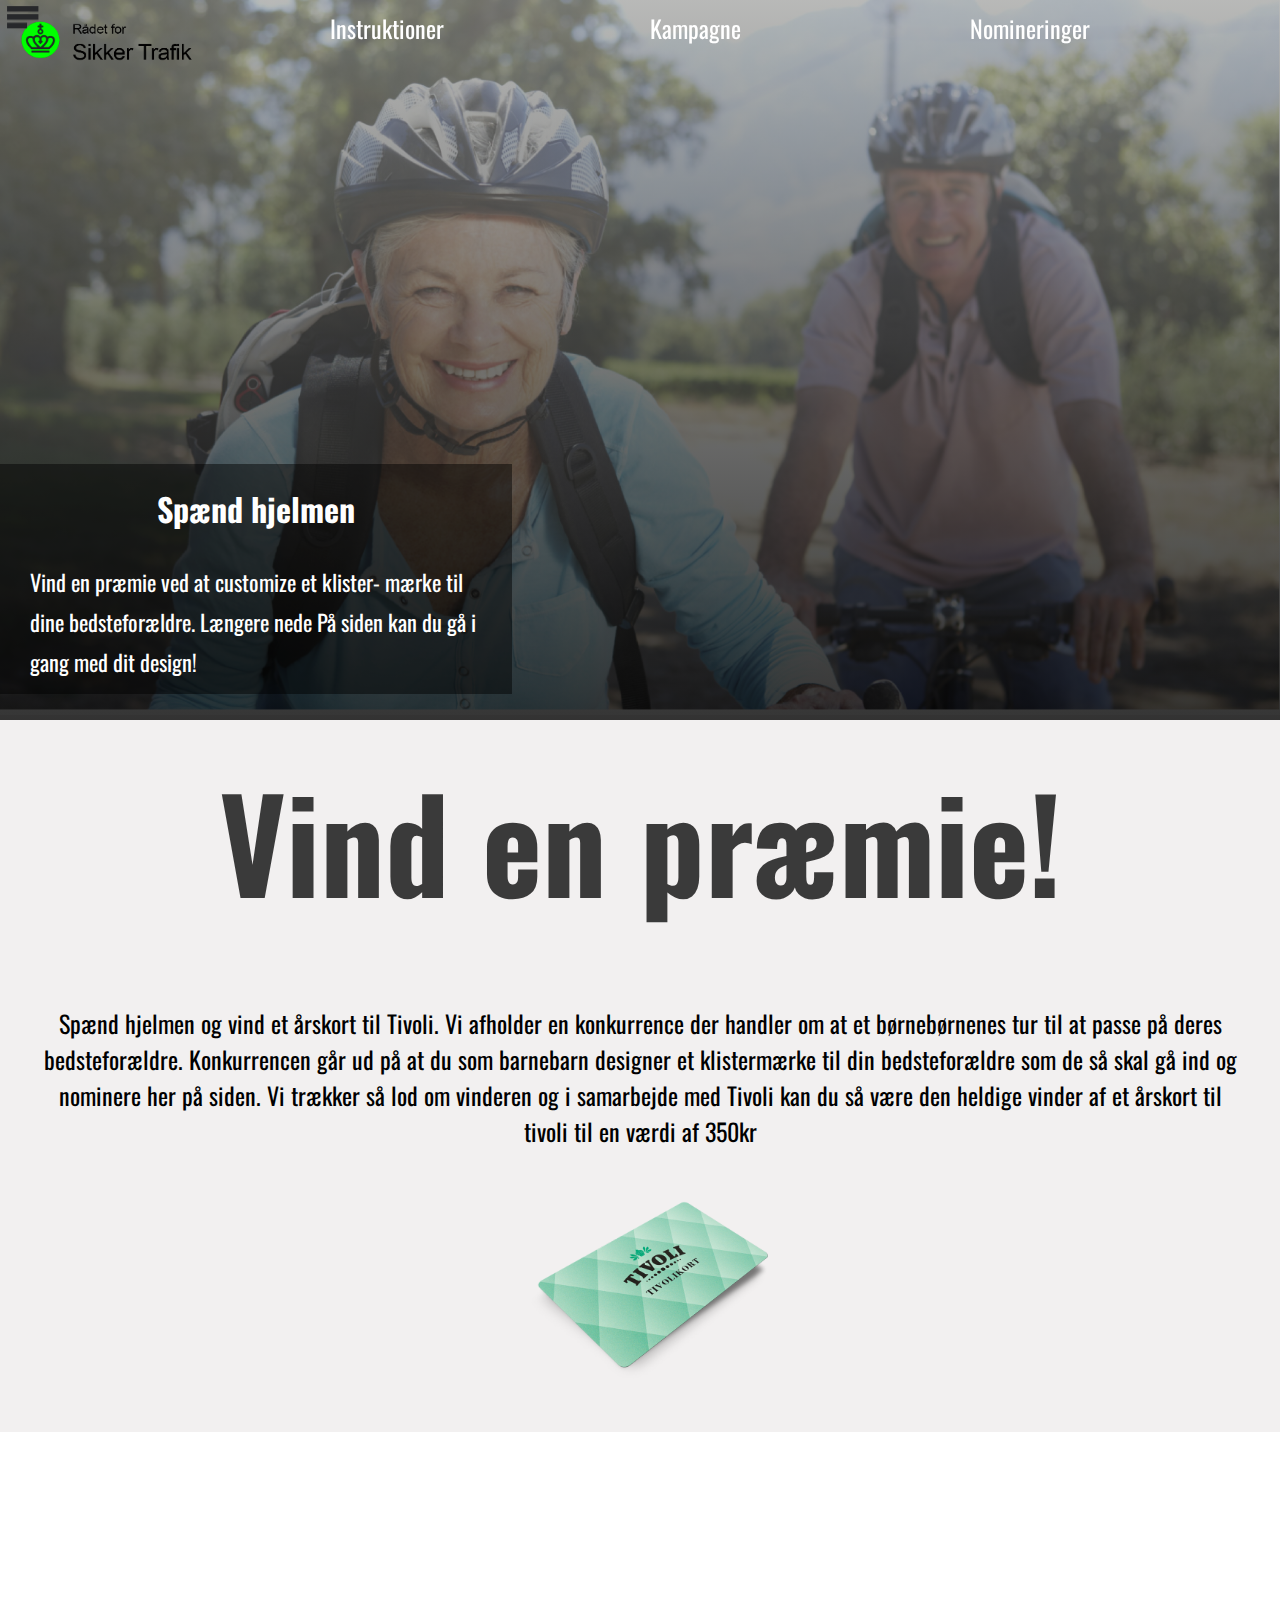
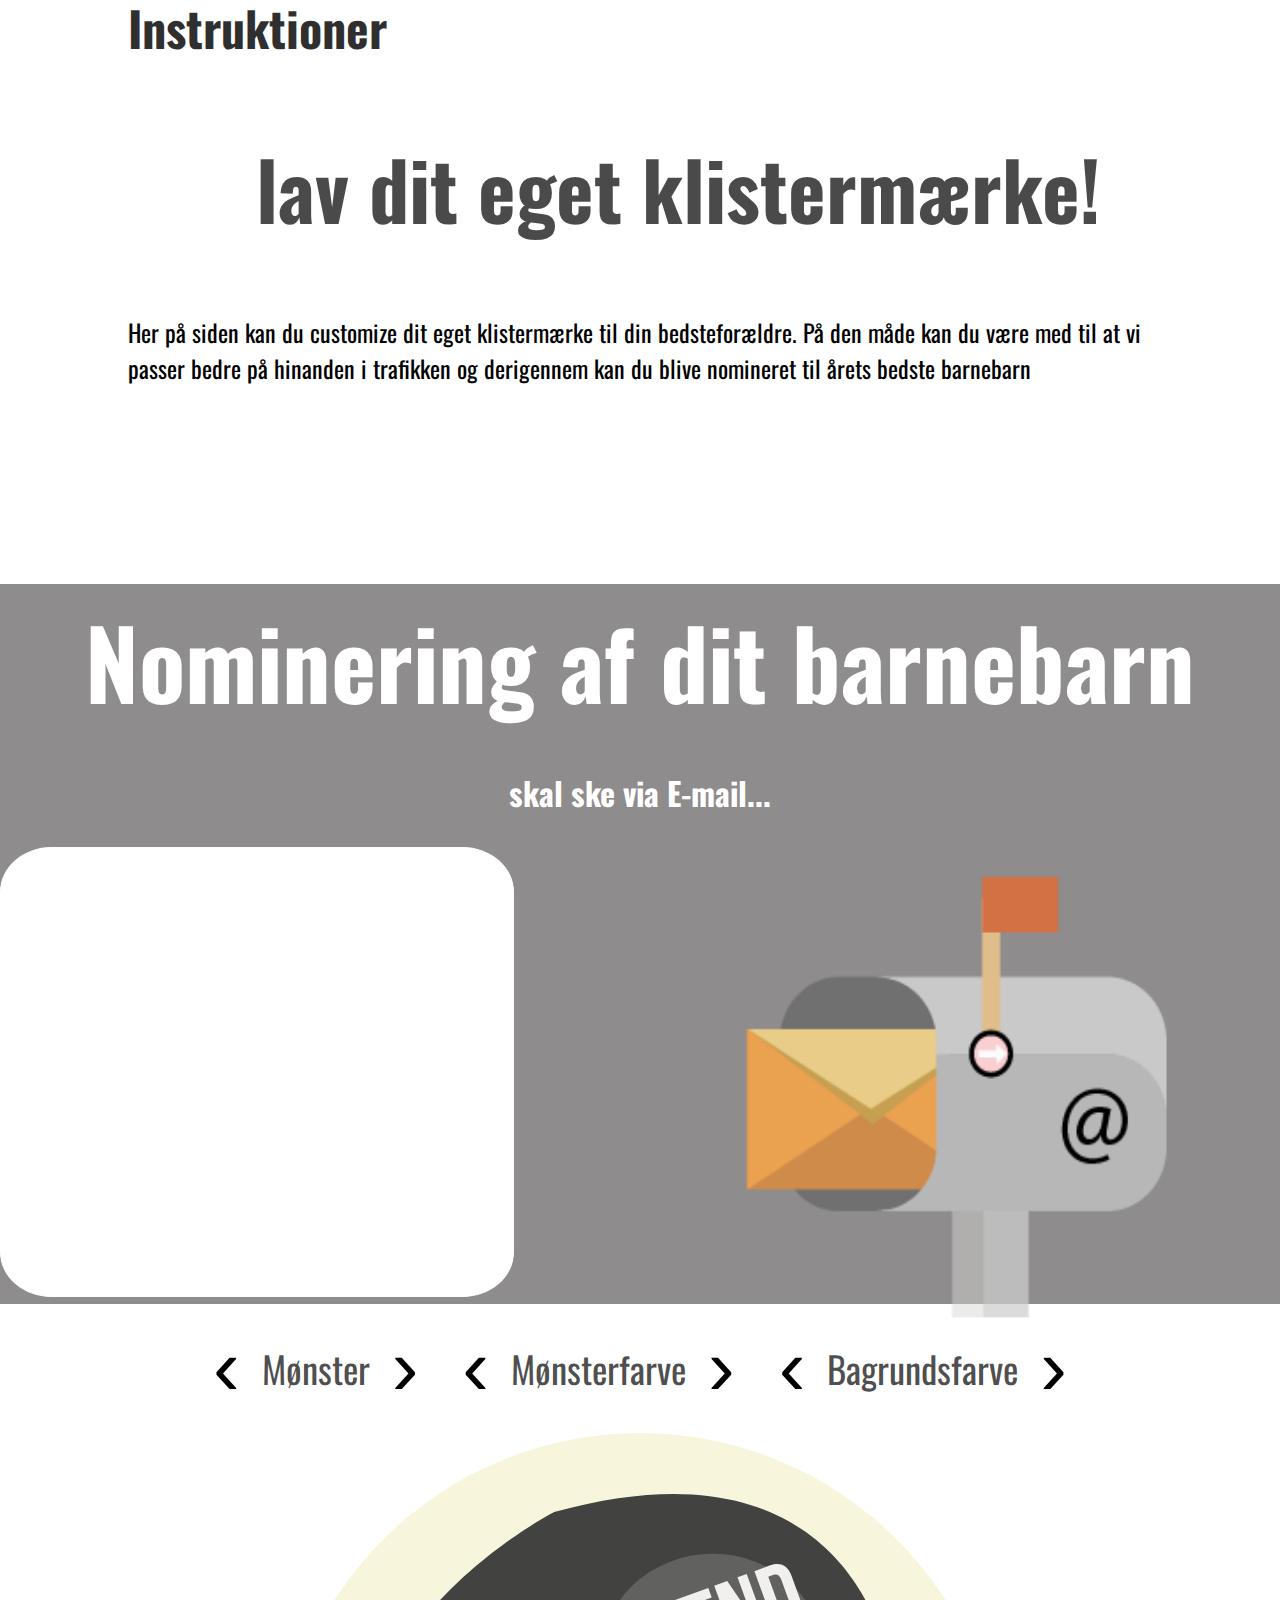
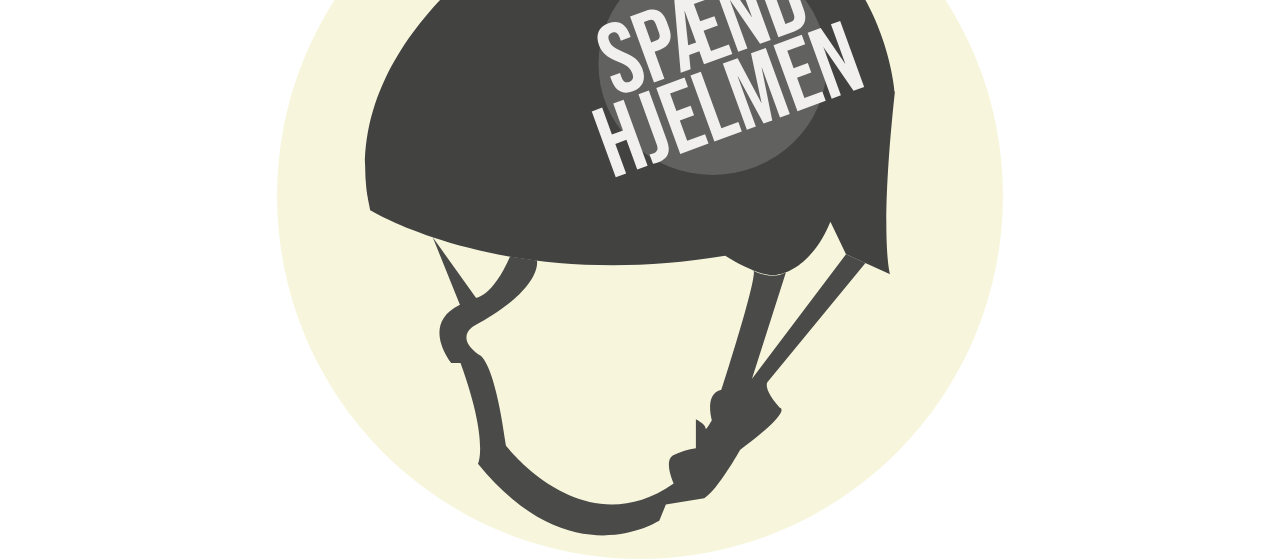
<file: sticker.html>
<!DOCTYPE html>
<html lang="">

<head>
    <meta charset="utf-8">
    <meta name="viewport" content="width=device-width, initial-scale=1.0">
    <title></title>
    <link rel="stylesheet" href="sticker.css">
    <link href="https://fonts.googleapis.com/css?family=Oswald" rel="stylesheet">
    <link href="https://fonts.googleapis.com/css?family=Source+Sans+Pro:200,200i,300,300i,400,400i,600,600i,700,700i,900" rel="stylesheet">
</head>

<body>
    <div class="navMenu">
        <img src="logo_rfst.png" alt="logo">
        <a href="#instruktioner">Instruktioner</a>
        <a href="#Kampagne">Kampagne</a>
        <a href="#nomineringer">Nomineringer</a>
    </div>

    <span id="openNav">
        <div id="logo-menu"></div>
    </span>

    <div class="splash">
        <div class="colorBox"></div>
        <img src="splash.png" alt="splash">
        <div class="infoBox">
            <h1>Spænd hjelmen</h1>
            <p>Vind en præmie ved at customize et klister-
                mærke til dine bedsteforældre. Længere nede
                På siden kan du gå i gang med dit design!
            </p>
        </div>
    </div>

    <main>
        <div class="banner">
            <h1>Vind en præmie!</h1>
            <p>Spænd hjelmen og vind et årskort til Tivoli. Vi afholder en konkurrence der handler om at et børnebørnenes tur til at passe på deres bedsteforældre. Konkurrencen går ud på at du som barnebarn designer et klistermærke til din bedsteforældre som de så skal gå ind og nominere her på siden. Vi trækker så lod om vinderen og i samarbejde med Tivoli kan du så være den heldige vinder af et årskort til tivoli til en værdi af 350kr</p>
            <img src="Membership_Classic.png" alt="">
        </div>

        <section id="instruktioner">
            <h1>Instruktioner</h1>
            <h2>lav dit eget klistermærke!</h2>
            <p>Her på siden kan du customize dit eget klistermærke til din bedsteforældre. På den måde kan du være med til at vi passer bedre på hinanden i trafikken og derigennem kan du blive nomineret til årets bedste barnebarn</p>
        </section>

        <section id="nominering">
            <h1>Nominering af dit barnebarn</h1>
            <h2>skal ske via E-mail...</h2>
            <img src="postkasse.png" alt="postkasse">
            <div class="nyhedsBox"></div>
        </section>
    </main>

    <div class="menuNav">
        <button id="prev_texture">&#8249</button>
        <p>Mønster</p>
        <button id="ny_texture" class="filter" data-kategori="alle">&#8250</button>
        <button id="farve_tilbage">&#8249</button>
        <p>Mønsterfarve</p>
        <button id="ny_farve" class="filter" data-kategori="alle">&#8250</button><br>
        <button id="prev_form">&#8249</button>
        <p>Bagrundsfarve</p>
        <button id="ny_form" class="filter" data-kategori="alle">&#8250</button><br>
        <br>
    </div>

    <div id="container">
        <div id="sticker" class="farve1">
            <div id="logo">
            </div>
        </div>
    </div>
    <div id="header" class="sidenav">
        <a href="javascript:void(0)" class="closebutton" onclick="closeNav()">&times;</a>
        <a href="index.html">Kampagne</a>
        <a href="#">Video og process</a>
    </div>

    <script src="sticker.js"></script>
</body>

</html>
</file>
<file: sticker.css>
body {
    margin: 0;
}


img {
    width: 100%;
    margin: 0;
}

#header a {
    font-family: 'Oswald', sans-serif;
    color: rgba(255, 255, 255, 0.87);
}



.navMenu {
    display: grid;
    grid-template-columns: 1fr 1fr 1fr 1fr;
}

.navMenu a {
    text-decoration: none;
    font-size: 1.5rem;
    font-family: 'Oswald', sans-serif;
    color: white;
}

.menuNav p {
    font-size: 2.3rem;
    font-family: 'Oswald', sans-serif;
    color: rgba(0, 0, 0, 0.7);

}

.navMenu img {
    float: left;
    width: 18vw;
    height: 5vw;
}



#sticker {
    width: 726px;
    height: 726px;
    margin: 0 auto;
    border-radius: 100%;
    position: relative;

}

@media screen and (max-height: 600px) {
    #sticker {
        width: 509px;
        height: 551px;
    }
}


.splash {
    position: relative;
    background-size: cover;
    background-repeat: no-repeat;
    margin: 0;
}

.splash h1 {
    text-align: center;
    color: white;
    font-family: 'Oswald', sans-serif;
    padding: 0px;
}



.colorBox {
    position: absolute;
    width: 100vw;
    height: 56.25vw;
    background-image: linear-gradient(rgba(146, 147, 145, 0.64), rgba(3, 3, 3, 0.8));
}

.infoBox {
    position: absolute;
    background: rgba(0, 0, 0, 0.47);
    height: 18vw;
    width: 40vw;
    left: 0;
    top: 36.25vw;
}

@media screen and (max-width: 1000px) {
    .infoBox {
        height: 18vw;
        width: 40vw;
    }
}

@media screen and (max-width: 900px) {
    .infoBox {
        height: 18vw;
        width: 45vw;
    }
}

@media screen and (max-width: 750px) {
    .infoBox {
        height: 18vw;
        width: 100vw;
        top: 38.25vw;
    }
}

@media screen and (max-width: 650px) {
    .infoBox {
        height: 26vw;
        width: 100vw;
        top: 30.25vw;
    }
}

.infoBox p {
    color: white;
    font-size: 1.8rem;
    font-family: 'Oswald', sans-serif;
    margin: 40px;
    line-height: 40px;
}

@media screen and (max-width: 1400px) {
    .infoBox p {
        font-size: 1.5rem;
        line-height: 40px;
        margin: 40px;
    }
}

@media screen and (max-width: 1300px) {
    .infoBox p {
        font-size: 1.4rem;
        line-height: 40px;
        margin: 30px;
    }
}

@media screen and (max-width: 1200px) {
    .infoBox p {
        font-size: 1.2rem;
        line-height: 30px;
        margin: 20px;
    }
}

@media screen and (max-width: 1000px) {
    .infoBox p {
        font-size: 1rem;
        line-height: 20px;
        margin: 15px;
    }
}

@media screen and (max-width: 905px) {
    .infoBox p {
        font-size: .9rem;
        line-height: 22px;
        margin: 15px;
    }
}

@media screen and (max-width: 900px) {
    .infoBox p {
        text-align: center;
        font-size: 1.1rem;
        line-height: 22px;
        margin: 15px;
    }
}

@media screen and (max-width: 650px) {
    .infoBox p {
        font-size: 1.2rem;
        line-height: 22px;
        margin: 5px;
    }
}

@media screen and (max-width: 550px) {
    .infoBox p {

        font-size: 1.1rem;
        line-height: 22px;
        margin: 10px;
    }
}

@media screen and (max-width: 500px) {
    .infoBox p {

        font-size: .9rem;
        line-height: 22px;
        margin: 10px;
    }
}

@media screen and (max-width: 430px) {
    .infoBox p {

        font-size: .9rem;
        line-height: 18px;
        padding: 0px;
    }
}

@media screen and (max-width: 900px) {
    .infoBox h1 {
        font-size: 1.8rem;
        margin: 10px;

    }
}


.banner {
    height: 56vw;
    width: 100vw;
    background: #F2F0F0;
    text-align: center;

}

@media screen and (max-width: 900px) {
    .banner {
        height: 50vw;
        width: 100vw;

    }
}

@media screen and (max-width: 750px) {
    .banner {
        height: 60vw;
        width: 100vw;

    }
}

.banner h1 {
    margin: 0;
    padding: 30px;
    font-size: 8rem;
    font-family: 'Oswald', sans-serif;

    color: rgba(0, 0, 0, 0.76);

}

@media screen and (max-width: 900px) {
    .banner h1 {
        font-size: 6rem;
        margin: 10px;

    }
}

@media screen and (max-width: 750px) {
    .banner h1 {
        font-size: 4rem;
        margin: 10px;

    }
}

@media screen and (max-width: 450px) {
    .banner h1 {
        color: red;
        font-size: 3rem;
        margin: 5px;

    }
}

.banner p {
    font-family: 'Oswald', sans-serif;
    margin: 30px;
    padding: 10px;
    font-size: 1.5rem;

}

.banner img {
    height: 15vw;
    width: 20vw;
}

@media screen and (max-width: 750px) {
    .banner p {
        font-size: 1.3rem;
        margin: 20px;

    }
}

@media screen and (max-width: 600px) {
    .banner p {
        font-size: 1.3rem;
        margin: 20px;

    }
}

@media screen and (max-width: 580px) {
    .banner p {
        font-size: 1rem;
        margin: 10px;
    }
}

@media screen and (max-width: 450px) {
    .banner p {

        font-size: .9rem;
        margin: 2px;

    }
}



#nominering {
    height: 56.25vw;
    width: 100vw;
    background: #8E8C8C;
    text-align: center;
    margin: 0;
}

#nominering h1 {
    margin: 0;
    padding: 5px;
    font-size: 6rem;
    color: white;
    font-family: 'Oswald', sans-serif;
}

#nominering h2 {
    padding: 5px;
    font-size: 2rem;
    color: white;
    font-family: 'Oswald', sans-serif;
}

#nominering img {
    position: absolute;
    right: 5vw;
    width: 40vw;
    height: 40vw;
}

#nominering .nyhedsBox {
    border: 1px solid white;
    height: 35vw;
    width: 40vw;
    background-color: white;
    border-radius: 10%;

}

#logo {
    background-image: url(stickers/logo.svg);
    width: 726px;
    height: 726px;
    position: absolute;
    z-index: 2;
}

@media screen and (max-height: 600px) {
    #logo {
        background-image: url(logo/mikro_sticker.svg);
        width: 139px;
        height: 150px;

    }
}


.menuNav {
    display: flex;
    justify-content: center;
    z-index: 99;
}

button {
    margin: 1rem;
    font-size: 5rem;
    background-color: white;
    border: none;
}

.farve1 {
    background-color: #F7F6DC;
}

.farve2 {
    background-color: #9BCCAB;
}

.farve3 {
    background-color: #EDB4B4;
}


.cykelfarve1 {

    background-image: url(stickers/cykel_green.svg);
}

.cykelfarve2 {
    background-image: url(stickers/cykel_red.svg);
}

.cykelfarve3 {
    background-image: url(stickers/cykel_gul.svg);
}

.tierfarve1 {
    background-image: url(stickers/tier_green.svg);
}

.tierfarve2 {
    background-image: url(stickers/tier_red.svg);
}

.tierfarve3 {
    background-image: url(stickers/tier_gul.svg);
}


.sidenav {
    height: 100%;
    width: 0;
    position: fixed;
    z-index: 1;
    top: 0;
    left: 0;
    background-color: #111;
    overflow-x: hidden;
    padding-top: 60px;
    transition: 0.5s;
}


.sidenav a {
    padding: 8px 8px 8px 32px;
    text-decoration: none;
    font-size: 25px;
    color: #818181;
    display: block;
    transition: 0.3s;
}


.sidenav a:hover {
    color: #f1f1f1;
}


.sidenav .closebutton {
    position: absolute;
    top: 0;
    right: 25px;
    font-size: 36px;
    margin-left: 50px;
}

#logo-menu {
    position: fixed;
    background-image: url(burger-menu.png);
    background-repeat: no-repeat;
    height: 3vw;
    width: 3vw;
    margin: 0px;
    z-index: 25;
}

@media screen and (max-height:0px) {
    #logo-menu {
        display: none;
    }
}


.navMenu {
    position: fixed;
    padding: 10px;
    width: 100vw;
    height: 5vw;
    z-index: 1;
}

.navMenu:hover {
    background: rgba(0, 0, 0, 0.45);

}

#instruktioner {
    height: 56.25vw;
    width: 100vw;
}

#instruktioner h1 {
    padding: 10vw 30vw 0vw 10vw;
    font-size: 3rem;
    color: rgba(0, 0, 0, 0.81);
    font-family: 'Oswald', sans-serif;
}

#instruktioner h2 {
    padding: 0vw 10vw 0vw 20vw;
    font-size: 5rem;
    font-family: 'Oswald', sans-serif;
    color: rgba(0, 0, 0, 0.71);
}

#instruktioner p {
    padding: 0vw 10vw 0vw 10vw;
    font-size: 1.5rem;
    font-family: 'Oswald', sans-serif;
}
</file>
